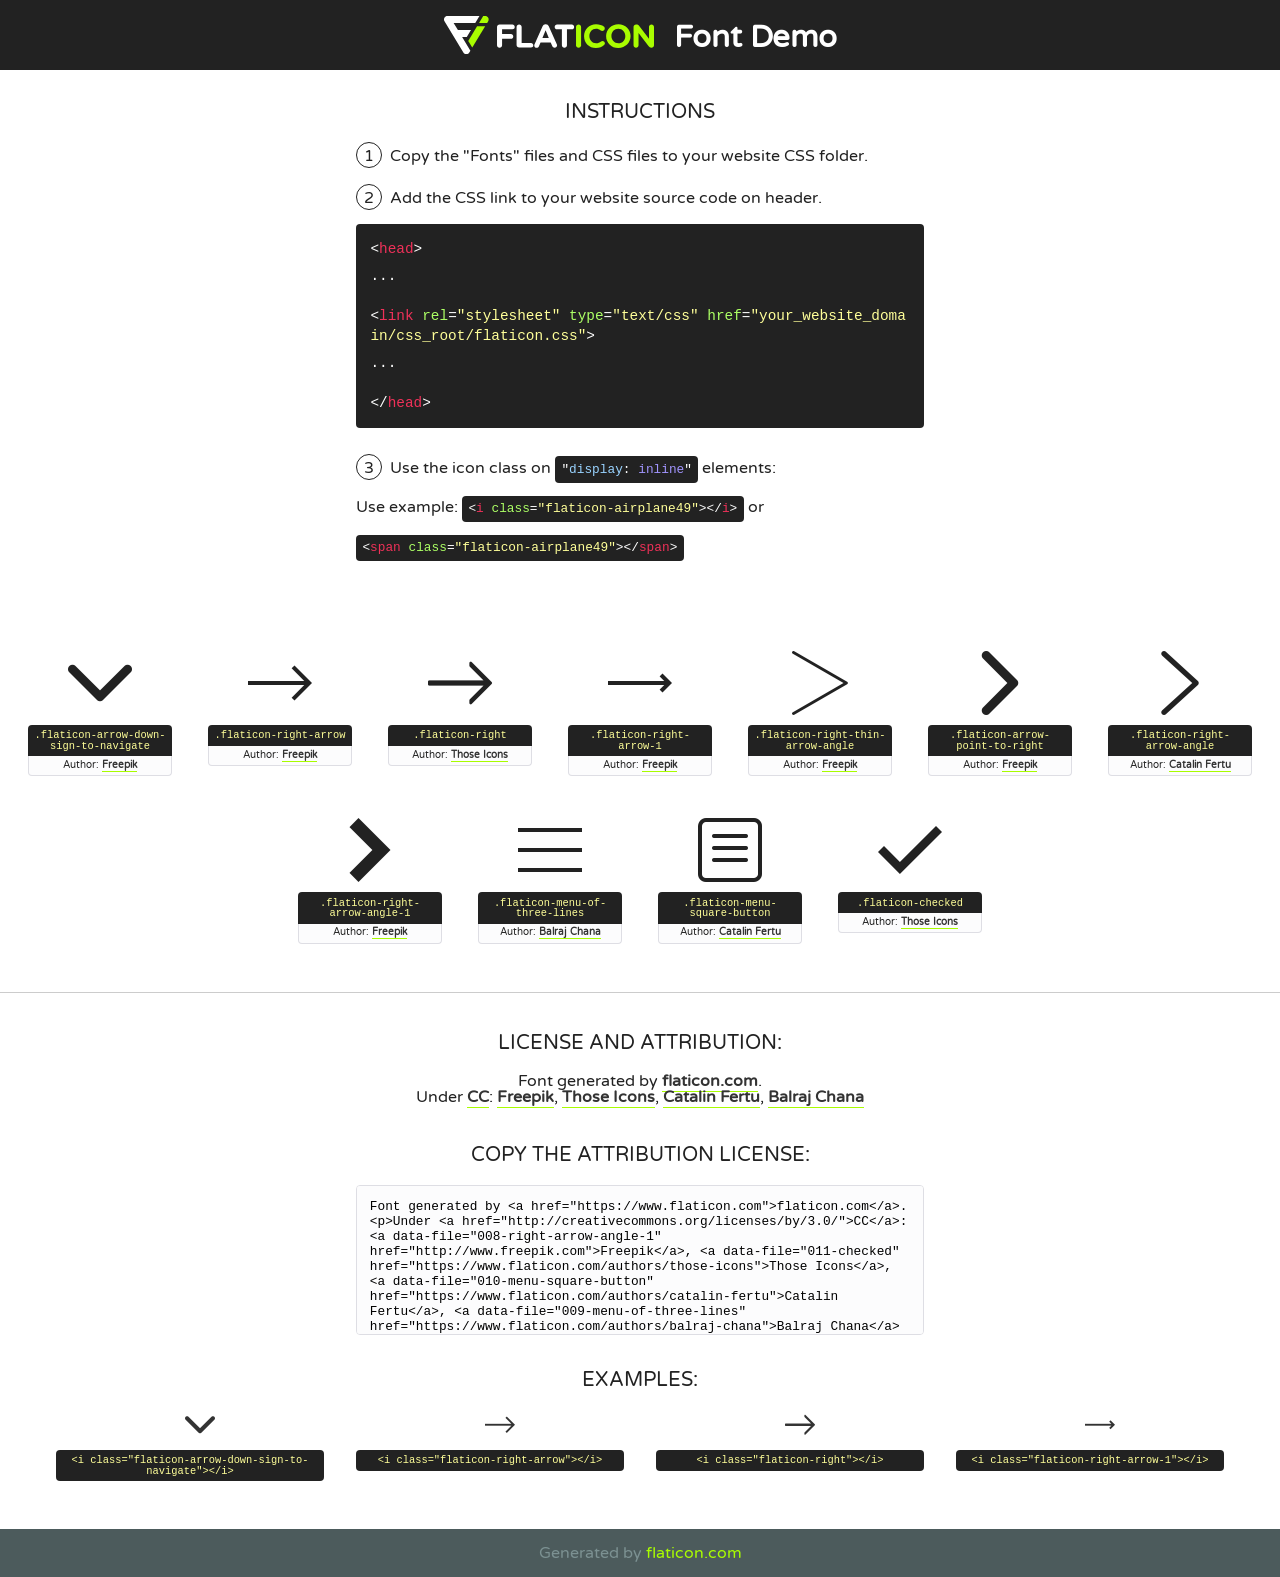
<file: static/fonts/icon/font/flaticon.html>
<!DOCTYPE html>
<!--
  Flaticon icon font: Flaticon
  Creation date: 15/10/2020 16:15
-->
<html>
<!DOCTYPE html>
<html>

<head>
    <title>Flaticon WebFont</title>
    <link href="http://fonts.googleapis.com/css?family=Varela+Round" rel="stylesheet" type="text/css" />
    <link rel="stylesheet" type="text/css" href="flaticon.css">
    <meta charset="UTF-8">
    <style>
    html, body, div, span, applet, object, iframe,
    h1, h2, h3, h4, h5, h6, p, blockquote, pre,
    a, abbr, acronym, address, big, cite, code,
    del, dfn, em, img, ins, kbd, q, s, samp,
    small, strike, strong, sub, sup, tt, var,
    b, u, i, center,
    dl, dt, dd, ol, ul, li,
    fieldset, form, label, legend,
    table, caption, tbody, tfoot, thead, tr, th, td,
    article, aside, canvas, details, embed, 
    figure, figcaption, footer, header, hgroup, 
    menu, nav, output, ruby, section, summary,
    time, mark, audio, video {
        margin: 0;
        padding: 0;
        border: 0;
        font-size: 100%;
        font: inherit;
        vertical-align: baseline;
    }
    /* HTML5 display-role reset for older browsers */
    article, aside, details, figcaption, figure, 
    footer, header, hgroup, menu, nav, section {
        display: block;
    }
    body {
        line-height: 1;
    }
    ol, ul {
        list-style: none;
    }
    blockquote, q {
        quotes: none;
    }
    blockquote:before, blockquote:after,
    q:before, q:after {
        content: '';
        content: none;
    }
    table {
        border-collapse: collapse;
        border-spacing: 0;
    }
    body {
        font-family: 'Varela Round', Helvetica, Arial, sans-serif;
        font-size: 16px;
        color: #222;
    }
    a {
        color: #333;
        border-bottom: 1px solid #a9fd00;
        font-weight: bold;
        text-decoration: none;
    }
    * {
        -moz-box-sizing: border-box;
        -webkit-box-sizing: border-box;
        box-sizing: border-box;
        margin: 0;
        padding: 0;
    }
    [class^="flaticon-"]:before, [class*=" flaticon-"]:before, [class^="flaticon-"]:after, [class*=" flaticon-"]:after {
        font-family: Flaticon;
        font-size: 30px;
        font-style: normal;
        margin-left: 20px;
        color: #333;
    }
    .wrapper {
        max-width: 600px;
        margin: auto;
        padding: 0 1em;
    }
    .title {
        font-size: 1.25em;
        text-align: center;
        margin-bottom: 1em;
        text-transform: uppercase;
    }
    header {
        text-align: center;
        background-color: #222;
        color: #fff;
        padding: 1em;
    }
    header .logo {
        width: 210px;
        height: 38px;
        display: inline-block;
        vertical-align: middle;
        margin-right: 1em;
        border: none;
    }
    header strong {
        font-size: 1.95em;
        font-weight: bold;
        vertical-align: middle;
        margin-top: 5px;
        display: inline-block;
    }
    .demo {
        margin: 2em auto;
        line-height: 1.25em;
    }
    .demo ul li {
        margin-bottom: 1em;
    }
    .demo ul li .num {
        color: #222;
        border-radius: 20px;
        display: inline-block;
        width: 26px;
        padding: 3px;
        height: 26px;
        text-align: center;
        margin-right: 0.5em;
        border: 1px solid #222;
    }
    .demo ul li code {
        background-color: #222;
        border-radius: 4px;
        padding: 0.25em 0.5em;
        display: inline-block;
        color: #fff;
        font-family: Consolas,Monaco,Lucida Console,Liberation Mono,DejaVu Sans Mono,Bitstream Vera Sans Mono,Courier New, monospace;
        font-weight: lighter;
        margin-top: 1em;
        font-size: 0.8em;
        word-break: break-all;
    }
    .demo ul li code.big {
        padding: 1em;
        font-size: 0.9em;
    }
    .demo ul li code .red {
        color: #EF3159;
    }
    .demo ul li code .green {
        color: #ACFF65;
    }
    .demo ul li code .yellow {
        color: #FFFF99;
    }
    .demo ul li code .blue {
        color: #99D3FF;
    }
    .demo ul li code .purple {
        color: #A295FF;
    }
    .demo ul li code .dots {
        margin-top: 0.5em;
        display: block;
    }
    #glyphs {
        border-bottom: 1px solid #ccc;
        padding: 2em 0;
        text-align: center;
    }
    .glyph {
        display: inline-block;
        width: 9em;
        margin: 1em;
        text-align: center;
        vertical-align: top;
        background: #FFF;
    }
    .glyph .glyph-icon {
        padding: 10px;
        display: block;
        font-family:"Flaticon";
        font-size: 64px;
        line-height: 1;
    }
    .glyph .glyph-icon:before {
        font-size: 64px;
        color: #222;
        margin-left: 0;
    }
    .class-name {
        font-size: 0.65em;
        background-color: #222;
        color: #fff;
        border-radius: 4px 4px 0 0;
        padding: 0.5em;
        color: #FFFF99;
        font-family: Consolas,Monaco,Lucida Console,Liberation Mono,DejaVu Sans Mono,Bitstream Vera Sans Mono,Courier New, monospace;
    }
    .author-name {
        font-size: 0.6em;
        background-color: #fcfcfd;
        border: 1px solid #DEDEE4;
        border-top: 0;
        border-radius: 0 0 4px 4px;
        padding: 0.5em;
    }
    .class-name:last-child {
        font-size: 10px;
        color:#888;
    }
    .class-name:last-child a {
        font-size: 10px;
        color:#555;
    }
    .class-name:last-child a:hover {
        color:#a9fd00;
    }
    .glyph > input {
        display: block;
        width: 100px;
        margin: 5px auto;
        text-align: center;
        font-size: 12px;
        cursor: text;
    }
    .glyph > input.icon-input {
        font-family:"Flaticon";
        font-size: 16px;
        margin-bottom: 10px;
    }
    .attribution .title {
        margin-top: 2em;
    }
    .attribution textarea {
        background-color: #fcfcfd;
        padding: 1em;
        border: none;
        box-shadow: none;
        border: 1px solid #DEDEE4;
        border-radius: 4px;
        resize: none;
        width: 100%;
        height: 150px;
        font-size: 0.8em;
        font-family: Consolas,Monaco,Lucida Console,Liberation Mono,DejaVu Sans Mono,Bitstream Vera Sans Mono,Courier New, monospace;
        -webkit-appearance: none;
    }
    .iconsuse {
        margin: 2em auto;
        text-align: center;
        max-width: 1200px;
    }
    .iconsuse:after {
        content: '';
        display: table;
        clear: both;
    }
    .iconsuse .image {
        float: left;
        width: 25%;
        padding: 0 1em;
    }
    .iconsuse .image p {
        margin-bottom: 1em;
    }
    .iconsuse .image span {
        display: block;
        font-size: 0.65em;
        background-color: #222;
        color: #fff;
        border-radius: 4px;
        padding: 0.5em;
        color: #FFFF99;
        margin-top: 1em;
        font-family: Consolas,Monaco,Lucida Console,Liberation Mono,DejaVu Sans Mono,Bitstream Vera Sans Mono,Courier New, monospace;
    }
    #footer {
        text-align: center;
        background-color: #4C5B5C;
        color: #7c9192;
        padding: 1em;
    }
    #footer a {
        border: none;
        color: #a9fd00;
        font-weight: normal;
    }
    @media (max-width: 960px) {
        .iconsuse .image {
            width: 50%;
        }
    }
    @media (max-width: 560px) {
        .iconsuse .image {
            width: 100%;
        }
    }
    </style>
</head>

<body class="characters-off">

    <header>
        <a href="https://www.flaticon.com" target="_blank" class="logo">
            <svg version="1.1" xmlns="http://www.w3.org/2000/svg" xmlns:xlink="http://www.w3.org/1999/xlink" xmlns:a="http://ns.adobe.com/AdobeSVGViewerExtensions/3.0/" viewBox="0 0 560.875 102.036" enable-background="new 0 0 560.875 102.036" xml:space="preserve">
                <defs>
                </defs>
                <g>
                    <g class="letters">
                        <path fill="#ffffff" d="M141.596,29.675c0-3.777,2.985-6.767,6.764-6.767h34.438c3.426,0,6.15,2.728,6.15,6.15
                        c0,3.43-2.724,6.149-6.15,6.149h-27.674v13.091h23.719c3.429,0,6.151,2.724,6.151,6.15c0,3.43-2.723,6.149-6.151,6.149h-23.719
                        v17.574c0,3.773-2.986,6.761-6.764,6.761c-3.779,0-6.764-2.989-6.764-6.761V29.675z"></path>
                        <path fill="#ffffff" d="M193.844,29.149c0-3.781,2.985-6.767,6.764-6.767c3.776,0,6.763,2.985,6.763,6.767v42.957h25.039
                        c3.426,0,6.149,2.726,6.149,6.153c0,3.425-2.723,6.15-6.149,6.15h-31.802c-3.779,0-6.764-2.986-6.764-6.768V29.149z"></path>
                        <path fill="#ffffff" d="M241.891,75.71l21.438-48.407c1.492-3.341,4.215-5.357,7.906-5.357h0.792
                        c3.686,0,6.323,2.017,7.815,5.357l21.439,48.407c0.436,0.967,0.701,1.845,0.701,2.723c0,3.602-2.809,6.501-6.414,6.501
                        c-3.161,0-5.269-1.845-6.499-4.655l-4.132-9.661h-27.059l-4.301,10.102c-1.144,2.631-3.426,4.214-6.237,4.214
                        c-3.517,0-6.24-2.81-6.24-6.325C241.1,77.64,241.451,76.677,241.891,75.71z M279.932,58.666l-8.521-20.297l-8.526,20.297H279.932
                        z"></path>
                        <path fill="#ffffff" d="M314.864,35.387H301.86c-3.429,0-6.239-2.813-6.239-6.238c0-3.429,2.811-6.24,6.239-6.24h39.533
                        c3.426,0,6.237,2.811,6.237,6.24c0,3.425-2.811,6.238-6.237,6.238h-13.001v42.785c0,3.773-2.99,6.761-6.764,6.761
                        c-3.779,0-6.764-2.989-6.764-6.761V35.387z"></path>
                        <path fill="#A9FD00" d="M352.615,29.149c0-3.781,2.985-6.767,6.767-6.767c3.774,0,6.761,2.985,6.761,6.767v49.024
                        c0,3.773-2.987,6.761-6.761,6.761c-3.781,0-6.767-2.989-6.767-6.761V29.149z"></path>
                        <path fill="#A9FD00" d="M374.132,53.836v-0.179c0-17.481,13.178-31.801,32.065-31.801c9.22,0,15.459,2.458,20.557,6.238
                        c1.402,1.054,2.637,2.985,2.637,5.357c0,3.692-2.985,6.59-6.681,6.59c-1.845,0-3.071-0.702-4.044-1.319
                        c-3.776-2.813-7.729-4.393-12.562-4.393c-10.364,0-17.831,8.611-17.831,19.154v0.173c0,10.542,7.291,19.329,17.831,19.329
                        c5.715,0,9.492-1.756,13.359-4.834c1.049-0.874,2.458-1.491,4.039-1.491c3.429,0,6.325,2.813,6.325,6.236
                        c0,2.106-1.056,3.78-2.282,4.834c-5.539,4.834-12.036,7.733-21.878,7.733C387.572,85.464,374.132,71.493,374.132,53.836z"></path>
                        <path fill="#A9FD00" d="M433.009,53.836v-0.179c0-17.481,13.79-31.801,32.766-31.801c18.981,0,32.592,14.143,32.592,31.628v0.173
                        c0,17.483-13.785,31.807-32.769,31.807C446.625,85.464,433.009,71.32,433.009,53.836z M484.224,53.836v-0.179
                        c0-10.539-7.725-19.326-18.626-19.326c-10.893,0-18.449,8.611-18.449,19.154v0.173c0,10.542,7.73,19.329,18.626,19.329
                        C476.676,72.986,484.224,64.378,484.224,53.836z"></path>
                        <path fill="#A9FD00" d="M506.233,29.321c0-3.774,2.99-6.763,6.767-6.763h1.401c3.252,0,5.183,1.583,7.029,3.953l26.093,34.265
                        V29.059c0-3.692,2.99-6.677,6.681-6.677c3.683,0,6.671,2.985,6.671,6.677v48.934c0,3.78-2.987,6.765-6.764,6.765h-0.436
                        c-3.257,0-5.188-1.581-7.034-3.953l-27.056-35.492v32.944c0,3.687-2.985,6.676-6.678,6.676c-3.683,0-6.673-2.989-6.673-6.676
                        V29.321z"></path>
                    </g>
                    <g class="insignia">
                        <path fill="#ffffff" d="M48.372,56.137h12.517l11.156-18.537H37.186L25.688,18.539h57.825L94.668,0H9.271
                        C5.925,0,2.842,1.801,1.198,4.716c-1.644,2.907-1.593,6.482,0.134,9.343l50.38,83.501c1.678,2.781,4.689,4.476,7.938,4.476
                        c3.246,0,6.257-1.695,7.935-4.476l2.898-4.804L48.372,56.137z"></path>
                        <g class="i">
                            <path fill="#A9FD00" d="M93.575,18.539h0.031v0.004l21.652,0.004l2.705-4.488c1.727-2.861,1.778-6.436,0.133-9.343
                            C116.454,1.801,113.371,0,110.026,0h-5.294L93.575,18.539z"></path>
                            <polygon fill="#A9FD00" points="88.291,27.356 64.725,66.486 75.519,84.404 109.942,27.356"></polygon>
                        </g>
                    </g>
                </g>
            </svg>
        </a>
        <strong>Font Demo</strong>
    </header>


    <section class="demo wrapper">

        <p class="title">Instructions</p>

        <ul>
            <li>
                <span class="num">1</span>Copy the "Fonts" files and CSS files to your website CSS folder.
            </li>
            <li>
                <span class="num">2</span>Add the CSS link to your website source code on header.
                <code class="big">
                    &lt;<span class="red">head</span>&gt;
                    <br/><span class="dots">...</span>
                    <br/>&lt;<span class="red">link</span> <span class="green">rel</span>=<span class="yellow">"stylesheet"</span> <span class="green">type</span>=<span class="yellow">"text/css"</span> <span class="green">href</span>=<span class="yellow">"your_website_domain/css_root/flaticon.css"</span>&gt;
                    <br/><span class="dots">...</span>
                    <br/>&lt;/<span class="red">head</span>&gt;
                </code>
            </li>

            <li>
                <p>
                    <span class="num">3</span>Use the icon class on <code>"<span class="blue">display</span>:<span class="purple"> inline</span>"</code> elements:
                    <br />
                    Use example: <code>&lt;<span class="red">i</span> <span class="green">class</span>=<span class="yellow">&quot;flaticon-airplane49&quot;</span>&gt;&lt;/<span class="red">i</span>&gt;</code> or <code>&lt;<span class="red">span</span> <span class="green">class</span>=<span class="yellow">&quot;flaticon-airplane49&quot;</span>&gt;&lt;/<span class="red">span</span>&gt;</code>
            </li>
        </ul>

    </section>




   <section id="glyphs">          
    
      
        <div class="glyph"><div class="glyph-icon flaticon-arrow-down-sign-to-navigate"></div>
            <div class="class-name">.flaticon-arrow-down-sign-to-navigate</div>
            <div class="author-name">Author: <a data-file="001-arrow-down-sign-to-navigate" href="http://www.freepik.com">Freepik</a> </div> 
        </div>        
        
        <div class="glyph"><div class="glyph-icon flaticon-right-arrow"></div>
            <div class="class-name">.flaticon-right-arrow</div>
            <div class="author-name">Author: <a data-file="002-right-arrow" href="http://www.freepik.com">Freepik</a> </div> 
        </div>        
        
        <div class="glyph"><div class="glyph-icon flaticon-right"></div>
            <div class="class-name">.flaticon-right</div>
            <div class="author-name">Author: <a data-file="003-right" href="https://www.flaticon.com/authors/those-icons">Those Icons</a> </div> 
        </div>        
        
        <div class="glyph"><div class="glyph-icon flaticon-right-arrow-1"></div>
            <div class="class-name">.flaticon-right-arrow-1</div>
            <div class="author-name">Author: <a data-file="004-right-arrow-1" href="http://www.freepik.com">Freepik</a> </div> 
        </div>        
        
        <div class="glyph"><div class="glyph-icon flaticon-right-thin-arrow-angle"></div>
            <div class="class-name">.flaticon-right-thin-arrow-angle</div>
            <div class="author-name">Author: <a data-file="005-right-thin-arrow-angle" href="http://www.freepik.com">Freepik</a> </div> 
        </div>        
        
        <div class="glyph"><div class="glyph-icon flaticon-arrow-point-to-right"></div>
            <div class="class-name">.flaticon-arrow-point-to-right</div>
            <div class="author-name">Author: <a data-file="006-arrow-point-to-right" href="http://www.freepik.com">Freepik</a> </div> 
        </div>        
        
        <div class="glyph"><div class="glyph-icon flaticon-right-arrow-angle"></div>
            <div class="class-name">.flaticon-right-arrow-angle</div>
            <div class="author-name">Author: <a data-file="007-right-arrow-angle" href="https://www.flaticon.com/authors/catalin-fertu">Catalin Fertu</a> </div> 
        </div>        
        
        <div class="glyph"><div class="glyph-icon flaticon-right-arrow-angle-1"></div>
            <div class="class-name">.flaticon-right-arrow-angle-1</div>
            <div class="author-name">Author: <a data-file="008-right-arrow-angle-1" href="http://www.freepik.com">Freepik</a> </div> 
        </div>        
        
        <div class="glyph"><div class="glyph-icon flaticon-menu-of-three-lines"></div>
            <div class="class-name">.flaticon-menu-of-three-lines</div>
            <div class="author-name">Author: <a data-file="009-menu-of-three-lines" href="https://www.flaticon.com/authors/balraj-chana">Balraj Chana</a> </div> 
        </div>        
        
        <div class="glyph"><div class="glyph-icon flaticon-menu-square-button"></div>
            <div class="class-name">.flaticon-menu-square-button</div>
            <div class="author-name">Author: <a data-file="010-menu-square-button" href="https://www.flaticon.com/authors/catalin-fertu">Catalin Fertu</a> </div> 
        </div>        
        
        <div class="glyph"><div class="glyph-icon flaticon-checked"></div>
            <div class="class-name">.flaticon-checked</div>
            <div class="author-name">Author: <a data-file="011-checked" href="https://www.flaticon.com/authors/those-icons">Those Icons</a> </div> 
        </div>        
        

    </section>



    <section class="attribution wrapper"   style="text-align:center;">

      <div class="title">License and attribution:</div><div class="attrDiv">Font generated by <a href="https://www.flaticon.com">flaticon.com</a>. <div><p>Under <a href="http://creativecommons.org/licenses/by/3.0/">CC</a>: <a data-file="008-right-arrow-angle-1" href="http://www.freepik.com">Freepik</a>, <a data-file="011-checked" href="https://www.flaticon.com/authors/those-icons">Those Icons</a>, <a data-file="010-menu-square-button" href="https://www.flaticon.com/authors/catalin-fertu">Catalin Fertu</a>, <a data-file="009-menu-of-three-lines" href="https://www.flaticon.com/authors/balraj-chana">Balraj Chana</a></p>  </div>
      </div>
      <div class="title">Copy the Attribution License:</div>

    <textarea onclick="this.focus();this.select();">Font generated by &lt;a href=&quot;https://www.flaticon.com&quot;&gt;flaticon.com&lt;/a&gt;. <p>Under <a href="http://creativecommons.org/licenses/by/3.0/">CC</a>: <a data-file="008-right-arrow-angle-1" href="http://www.freepik.com">Freepik</a>, <a data-file="011-checked" href="https://www.flaticon.com/authors/those-icons">Those Icons</a>, <a data-file="010-menu-square-button" href="https://www.flaticon.com/authors/catalin-fertu">Catalin Fertu</a>, <a data-file="009-menu-of-three-lines" href="https://www.flaticon.com/authors/balraj-chana">Balraj Chana</a></p>  
     </textarea>

    </section>

    <section class="iconsuse">

          <div class="title">Examples:</div>            
             
            <div class="image">
                <p>
                    <i class="glyph-icon flaticon-arrow-down-sign-to-navigate"></i> 
                    <span>&lt;i class=&quot;flaticon-arrow-down-sign-to-navigate&quot;&gt;&lt;/i&gt;</span>
                </p>
            </div>
            
            <div class="image">
                <p>
                    <i class="glyph-icon flaticon-right-arrow"></i> 
                    <span>&lt;i class=&quot;flaticon-right-arrow&quot;&gt;&lt;/i&gt;</span>
                </p>
            </div>
            
            <div class="image">
                <p>
                    <i class="glyph-icon flaticon-right"></i> 
                    <span>&lt;i class=&quot;flaticon-right&quot;&gt;&lt;/i&gt;</span>
                </p>
            </div>
            
            <div class="image">
                <p>
                    <i class="glyph-icon flaticon-right-arrow-1"></i> 
                    <span>&lt;i class=&quot;flaticon-right-arrow-1&quot;&gt;&lt;/i&gt;</span>
                </p>
            </div>
                       
        </div>
                            
    </section>

<div id="footer">
    <div>Generated by <a href="https://www.flaticon.com">flaticon.com</a>
    </div>
</div>



</body>
</html>
</file>
<file: static/fonts/icon/font/flaticon.css>
/*
  	Flaticon icon font: Flaticon
  	Creation date: 15/10/2020 16:15
  	*/

@font-face {
  font-family: "Flaticon";
  src: url("./Flaticon.eot");
  src: url("./Flaticon.eot?#iefix") format("embedded-opentype"),
       url("./Flaticon.woff2") format("woff2"),
       url("./Flaticon.woff") format("woff"),
       url("./Flaticon.ttf") format("truetype"),
       url("./Flaticon.svg#Flaticon") format("svg");
  font-weight: normal;
  font-style: normal;
}

@media screen and (-webkit-min-device-pixel-ratio:0) {
  @font-face {
    font-family: "Flaticon";
    src: url("./Flaticon.svg#Flaticon") format("svg");
  }
}

[class^="flaticon-"]:before, [class*=" flaticon-"]:before,
[class^="flaticon-"]:after, [class*=" flaticon-"]:after {   
  font-family: Flaticon;
        font-size: inherit;
font-style: normal;
color: inherit;
}

.flaticon-arrow-down-sign-to-navigate:before { content: "\f100"; }
.flaticon-right-arrow:before { content: "\f101"; }
.flaticon-right:before { content: "\f102"; }
.flaticon-right-arrow-1:before { content: "\f103"; }
.flaticon-right-thin-arrow-angle:before { content: "\f104"; }
.flaticon-arrow-point-to-right:before { content: "\f105"; }
.flaticon-right-arrow-angle:before { content: "\f106"; }
.flaticon-right-arrow-angle-1:before { content: "\f107"; }
.flaticon-menu-of-three-lines:before { content: "\f108"; }
.flaticon-menu-square-button:before { content: "\f109"; }
.flaticon-checked:before { content: "\f10a"; }
</file>
